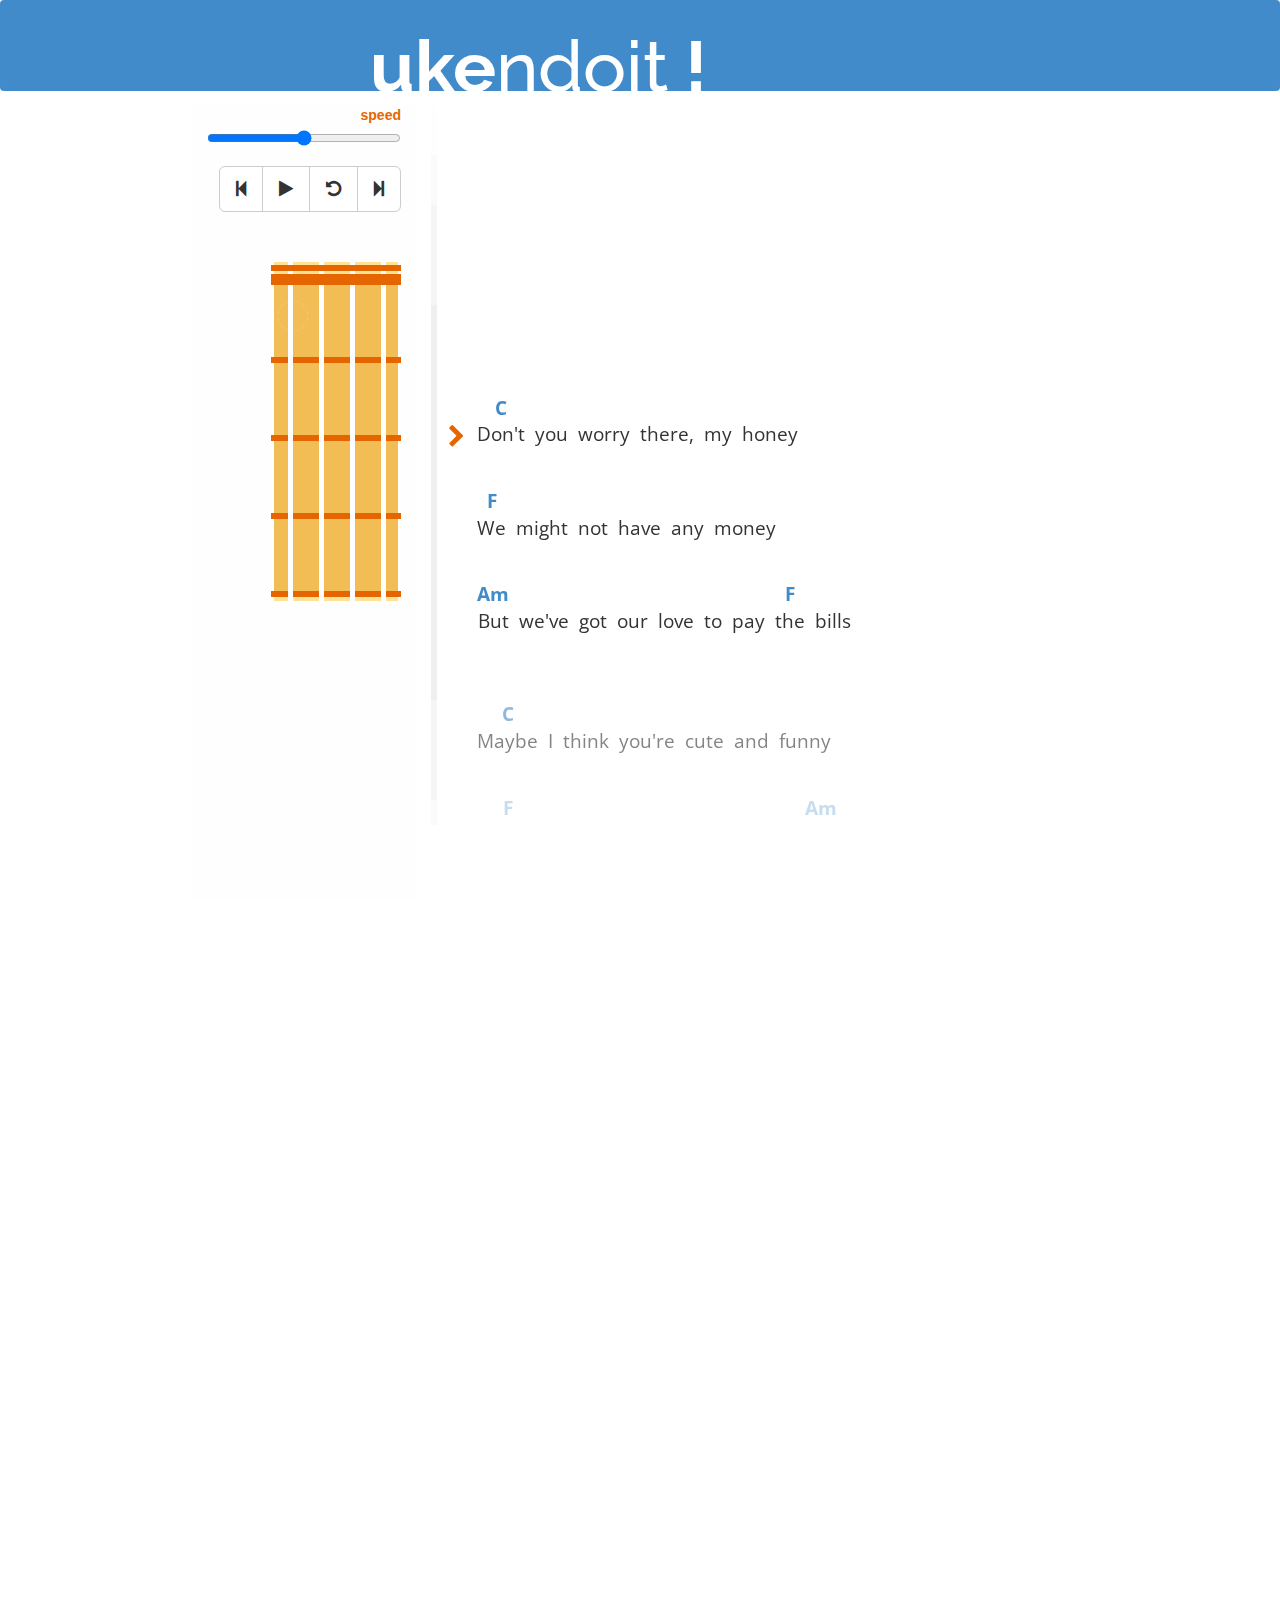
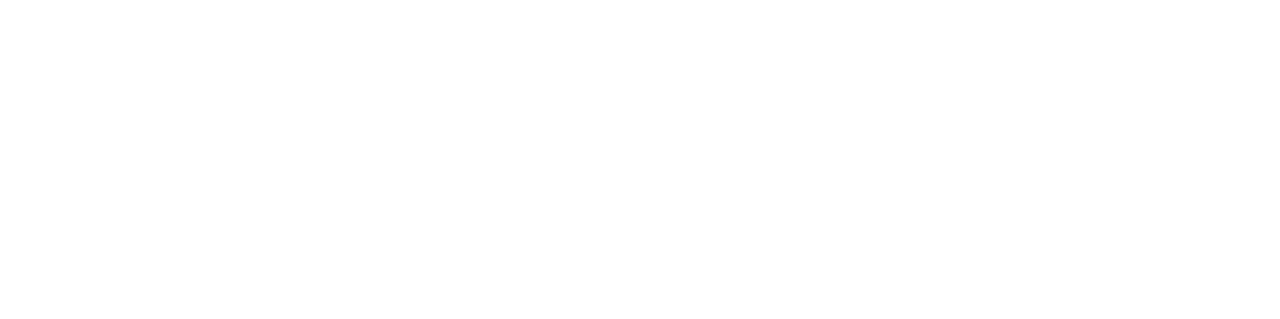
<file: index.html>
<!DOCTYPE html>
<!--[if lt IE 7]>      <html class="no-js lt-ie9 lt-ie8 lt-ie7"> <![endif]-->
  <!--[if IE 7]>         <html class="no-js lt-ie9 lt-ie8"> <![endif]-->
    <!--[if IE 8]>         <html class="no-js lt-ie9"> <![endif]-->
      <!--[if gt IE 8]><!--> <html class="no-js"> <!--<![endif]-->
        <head>
          <meta charset="utf-8">
          <meta http-equiv="X-UA-Compatible" content="IE=edge">
          <title></title>
          <meta name="description" content="">
          <meta name="viewport" content="width=device-width, initial-scale=1">

          <!-- Place favicon.ico and apple-touch-icon.png in the root directory -->
	  <link rel="stylesheet" href="http://maxcdn.bootstrapcdn.com/font-awesome/4.2.0/css/font-awesome.min.css" type="text/css">

          <link rel="stylesheet" href="css/bootstrap.min.css">
          <link rel="stylesheet" href="css/normalize.css">
          <link rel="stylesheet" href="css/main.css">
          <link href='http://fonts.googleapis.com/css?family=Raleway|Open+Sans' rel='stylesheet' type='text/css'>
          <script src="js/vendor/modernizr-2.6.2.min.js"></script>
        </head>
        <body>
          <!--[if lt IE 7]>
          <p class="browsehappy">You are using an <strong>outdated</strong> browser. Please <a href="http://browsehappy.com/">upgrade your browser</a> to improve your experience.</p>
          <![endif]-->

          <nav class="navbar navbar-inverse">
          <div class="container-fluid centered">
            <a class="navbar-brand" href="#"><h1><b>uke</b>ndoit<b> !</b></h1></a>
          </div>
          </nav>
	  <div id="arrow"><i class="fa fa-chevron-right"></i>
	  </div>
          <div class="chords">
            <div class="container-fluid centered">
              <ul id="chord-list">
              </ul>
            </div>
          </div>
          <div class="container-fluid centered height">
            <div class="row height">
              <div class="col-md-3 info">
                  <label>speed</label>
		  <input type="range" name="speed" id="scale" value="100" min="0" max="200" data-show-value="true" onclick="rescaleSong(this.value)"><br>
		     <div class="btn-group btn-group-lg" role="group">
			     <button type="button" onclick="changeLine(false)" class="btn btn-default"><i class="fa fa-step-backward"></i></button>
				     <button type="button" onclick="playOrPauseSong()" class="btn btn-default playpause"><i class="fa fa-play"></i></button>
			       <button type="button" onclick="restartSong()"class="btn btn-default"><i class="fa fa-undo"></i></button>
			       <button type="button" onclick="changeLine(true)" class="btn btn-default"><i class="fa fa-step-forward"></i></button>
		       </div>
                <div id="curr-chord-pic"><img src="img/bignull.png"></div>
                <div id="curr-chord"></div>
              </div>
              <div class="col-md-9 height">
                <div class="top-fade-most"></div>
                <div class="top-fade-more"></div>
                <div class="top-fade"></div>
                <div class="lyrics">
                  <div class="half"></div>
                  <ul id="lyrics">

                  </ul>
                  <div class="half"></div>
                  <div class="half"></div>
                </div>
                <div class="bottom-fade"></div>
                <div class="bottom-fade-more"></div>
                <div class="bottom-fade-most"></div>
              </div>
            </div>
          </div>

          <div class="chords">
            <div class="container-fluid centered">
              <ul id="chord-list">
              </ul>
            </div>
          </div>
          <div class="container-fluid centered height">
            <div class="row height">
              <div class="col-md-3 info">
                <button onclick="playSong()">start</button>
                <button onclick="stopSong()">stop</button>
                <div id="curr-chord"></div>
              </div>
              <div class="col-md-9 height">
                <div class="lyrics">
                  <div class="half"></div>
                  <ul id="lyrics">

                  </ul>
                  <div class="half"></div>
                </div>
              </div>
            </div>
          </div>

          <script src="js/jquery.min.js"></script>
          <script src="js/jquery.scrollTo.min.js"></script>
          <script>window.jQuery || document.write('<script src="js/vendor/jquery-1.10.2.min.js"><\/script>')</script>
            <script src="js/plugins.js"></script>
            <script src="js/main.js"></script>

            <!-- Google Analytics: change UA-XXXXX-X to be your site's ID. -->
          </body>
        </html>
</file>
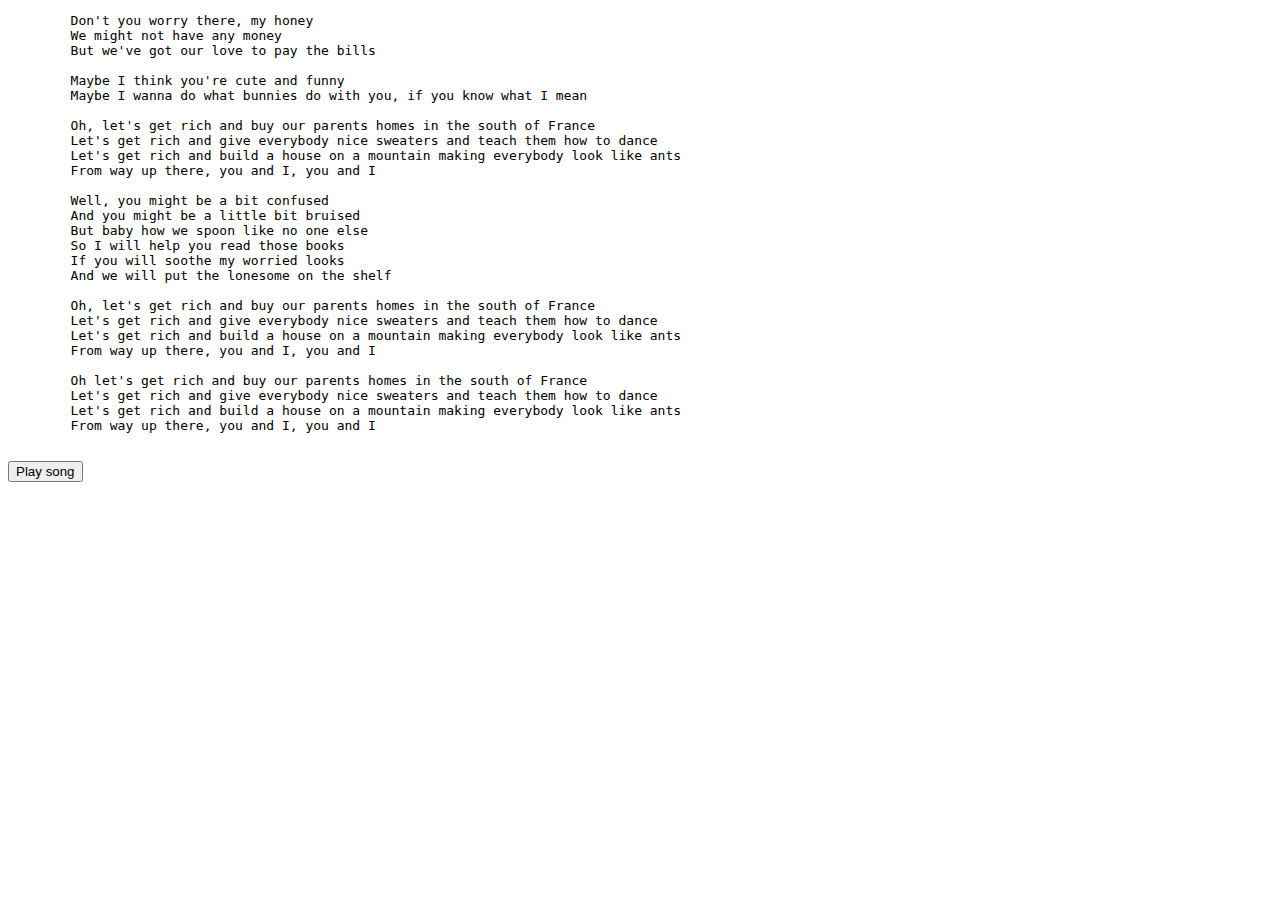
<file: scraper/index.html>
<!doctype html>

<html lang="en">
<head>
	<meta charset="utf-8">

	<title>LYRICS</title>
	<meta name="description" content="The HTML5 Herald">
	<meta name="author" content="SitePoint">

<!--	<link rel="stylesheet" href="lyrics.css"> -->
	<script src="http://ajax.googleapis.com/ajax/libs/jquery/1.11.0/jquery.min.js"></script>
	<script src="lyrics.js"></script>

 
</head>

<body>
        <pre id = "lyrics">
        Don't you worry there, my honey
        We might not have any money
        But we've got our love to pay the bills

        Maybe I think you're cute and funny
        Maybe I wanna do what bunnies do with you, if you know what I mean

        Oh, let's get rich and buy our parents homes in the south of France
        Let's get rich and give everybody nice sweaters and teach them how to dance
        Let's get rich and build a house on a mountain making everybody look like ants
        From way up there, you and I, you and I

        Well, you might be a bit confused
        And you might be a little bit bruised
        But baby how we spoon like no one else
        So I will help you read those books
        If you will soothe my worried looks
        And we will put the lonesome on the shelf

        Oh, let's get rich and buy our parents homes in the south of France
        Let's get rich and give everybody nice sweaters and teach them how to dance
        Let's get rich and build a house on a mountain making everybody look like ants
        From way up there, you and I, you and I

        Oh let's get rich and buy our parents homes in the south of France
        Let's get rich and give everybody nice sweaters and teach them how to dance
        Let's get rich and build a house on a mountain making everybody look like ants
        From way up there, you and I, you and I
        </pre>
	<button id="play"> Play song </button>
	<div id="times"></div> 
</body>
</file>
<file: css/main.css>
/*! HTML5 Boilerplate v4.3.0 | MIT License | http://h5bp.com/ */

/*
 * What follows is the result of much research on cross-browser styling.
 * Credit left inline and big thanks to Nicolas Gallagher, Jonathan Neal,
 * Kroc Camen, and the H5BP dev community and team.
 */

/* ==========================================================================
Base styles: opinionated defaults
========================================================================== */

html,
button,
input,
select,
textarea {
	color: #222;
}

html {
	font-size: 1em;
	line-height: 1.4;
}

/*
 * Remove text-shadow in selection highlight: h5bp.com/i
 * These selection rule sets have to be separate.
 * Customize the background color to match your design.
 */

::-moz-selection {
	background: #b3d4fc;
	text-shadow: none;
}

::selection {
	background: #b3d4fc;
	text-shadow: none;
}

/*
 * A better looking default horizontal rule
 */

hr {
	display: block;
	height: 1px;
	border: 0;
	border-top: 1px solid #ccc;
	margin: 1em 0;
	padding: 0;
}

/*
 * Remove the gap between images, videos, audio and canvas and the bottom of
 * their containers: h5bp.com/i/440
 */

audio,
canvas,
img,
video {
	vertical-align: middle;
}

/*
 * Remove default fieldset styles.
 */

fieldset {
	border: 0;
	margin: 0;
	padding: 0;
}

/*
 * Allow only vertical resizing of textareas.
 */

textarea {
	resize: vertical;
}

/* ==========================================================================
Browse Happy prompt
========================================================================== */

.browsehappy {
	margin: 0.2em 0;
	background: #ccc;
	color: #000;
	padding: 0.2em 0;
}

/* ==========================================================================
Author's custom styles
========================================================================== */

















/* ==========================================================================
Helper classes
========================================================================== */

/*
 * Image replacement
 */

.ir {
	background-color: transparent;
	border: 0;
	overflow: hidden;
	/* IE 6/7 fallback */
		  *text-indent: -9999px;
	  }

	  .ir:before {
		  content: "";
		  display: block;
		  width: 0;
		  height: 150%;
	  }

	  /*
	   * Hide from both screenreaders and browsers: h5bp.com/u
	   */

.hidden {
	display: none !important;
	visibility: hidden;
}

/*
 * Hide only visually, but have it available for screenreaders: h5bp.com/v
 */

.visuallyhidden {
	border: 0;
	clip: rect(0 0 0 0);
	height: 1px;
	margin: -1px;
	overflow: hidden;
	padding: 0;
	position: absolute;
	width: 1px;
}

/*
 * Extends the .visuallyhidden class to allow the element to be focusable
 * when navigated to via the keyboard: h5bp.com/p
 */

.visuallyhidden.focusable:active,
.visuallyhidden.focusable:focus {
	clip: auto;
	height: auto;
	margin: 0;
	overflow: visible;
	position: static;
	width: auto;
}

/*
 * Hide visually and from screenreaders, but maintain layout
 */

.invisible {
	visibility: hidden;
}

/*
 * Clearfix: contain floats
 *
 * For modern browsers
 * 1. The space content is one way to avoid an Opera bug when the
 *    `contenteditable` attribute is included anywhere else in the document.
 *    Otherwise it causes space to appear at the top and bottom of elements
 *    that receive the `clearfix` class.
 * 2. The use of `table` rather than `block` is only necessary if using
 *    `:before` to contain the top-margins of child elements.
 */

.clearfix:before,
.clearfix:after {
	content: " "; /* 1 */
	display: table; /* 2 */
}

.clearfix:after {
	clear: both;
}

/*
 * For IE 6/7 only
 * Include this rule to trigger hasLayout and contain floats.
 */

.clearfix {
	*zoom: 1;
}

/* ==========================================================================
EXAMPLE Media Queries for Responsive Design.
These examples override the primary ('mobile first') styles.
Modify as content requires.
========================================================================== */

@media only screen and (min-width: 35em) {
	/* Style adjustments for viewports that meet the condition */
}

@media print,
(-o-min-device-pixel-ratio: 5/4),
(-webkit-min-device-pixel-ratio: 1.25),
(min-resolution: 120dpi) {
	/* Style adjustments for high resolution devices */
}

/* ==========================================================================
Print styles.
Inlined to avoid required HTTP connection: h5bp.com/r
========================================================================== */

@media print {
	* {
		background: transparent !important;
		color: #000 !important; /* Black prints faster: h5bp.com/s */
		box-shadow: none !important;
		text-shadow: none !important;
	}

	a,
	a:visited {
		text-decoration: underline;
	}

	a[href]:after {
		content: " (" attr(href) ")";
	}

	abbr[title]:after {
		content: " (" attr(title) ")";
	}

	/*
	 * Don't show links for images, or javascript/internal links
	 */

.ir a:after,
a[href^="javascript:"]:after,
a[href^="#"]:after {
	content: "";
}

pre,
blockquote {
	border: 1px solid #999;
	page-break-inside: avoid;
}

thead {
	display: table-header-group; /* h5bp.com/t */
}

tr,
img {
	page-break-inside: avoid;
}

img {
	max-width: 100% !important;
}

@page {
	margin: 0.5cm;
}

p,
h2,
h3 {
	orphans: 3;
	widows: 3;
}

h2,
h3 {
  page-break-after: avoid;

}}


.navbar, .content {
	width:100%;
	height:6.5em;
	padding-left:15%;
}
.navbar-inverse {
	background-color:#428bca;
	border:none;
	margin:0px;
}

/* CHORD DISPLAY STYLING */
.chords {
	/*background-color:#BAEAF8;*/
	text-align:center;
}

.chords li {
	display:inline;
	padding-right:30px;
	opacity:0.2;
}

.info {
	height:100%;
	background-color:#fefefe;
	color:#e56600;
	text-align:right;
}

.chords li.active {
	opacity:1.0;
}


.navbar-nav{
	position:relative;
	top:2em;
	font-size:14pt;
	font-family: 'Raleway', sans serif;
}
.navbar-nav a , .dropdown-toggle a{
	height:2.5em;
	color:#eee;
}
a {
	height:2em;
}
.centered {
	min-width: 715px;
	width: 70%;
	margin:auto;
}
h1 {
	position:relative;
	top:-0.5em;
	font-size:54pt;
	font-family: 'Raleway', sans serif;
	color:#fff;
}
.height{
	height:100%;
}
.lyrics {
	border-left:#efefef 6px solid;
	height:80%;
	width:200%;
	padding-top:50px;
	font-family: 'Open Sans', sans serif;
	font-size:14pt;
	overflow:hidden;
}

ul#lyrics li {
	display:block;
	padding-bottom:5em;
}

html, body {
	height: 100%;
	overflow:hidden;
}

span.highlight {
	color:#e56600;
}

.word {
	position:relative;
	float:left;
	padding-right:10px;
	text-align:center;
}
.chord {
	color:#428bca;
	font-size:14pt;
	font-weight:bold;
}
.half {
	width:100%;
	height:40%;
}
#curr-chord, #curr-chord-pic {
	padding-top:50px;
	float:right;
}

#curr-chord{
	position:relative;
	top:130px;
	left:-50px;
	padding-right:0px;
	height:340;
	font-weight:bold;
	font-size:48pt;
	text-align:center;
}

input {
	width:50%;
}
div#arrow {
	position:fixed;
	top:0px;
	left:0px;
	font-size:18pt;
	color:#e56600;
}

.top-fade-most {
  background-color:white;
  opacity:0.8;
  width:100%;
  height:50px;
  position:fixed;
  z-index:10;
}
.top-fade-more {
  background-color:white;
  opacity:0.5;
  width:100%;
  height:100px;
  position:fixed;
  z-index:10;
}
.top-fade {
  background-color:white;
  opacity:0.4;
  width:100%;
  height:200px;
  position:fixed;
  z-index:10;
}

.bottom-fade {
  background-color:white;
  opacity:0.4;
  width:100%;
  bottom:0px;
  height:200px;
  position:fixed;
}

.bottom-fade-more {
  background-color:white;
  opacity:0.5;
  width:100%;
  bottom:0px;
  height:100px;
  position:fixed;
}
.bottom-fade-most {
  background-color:white;
  opacity:0.6;
  width:100%;
  bottom:0px;
  height:50px;
  position:fixed;
}
</file>
